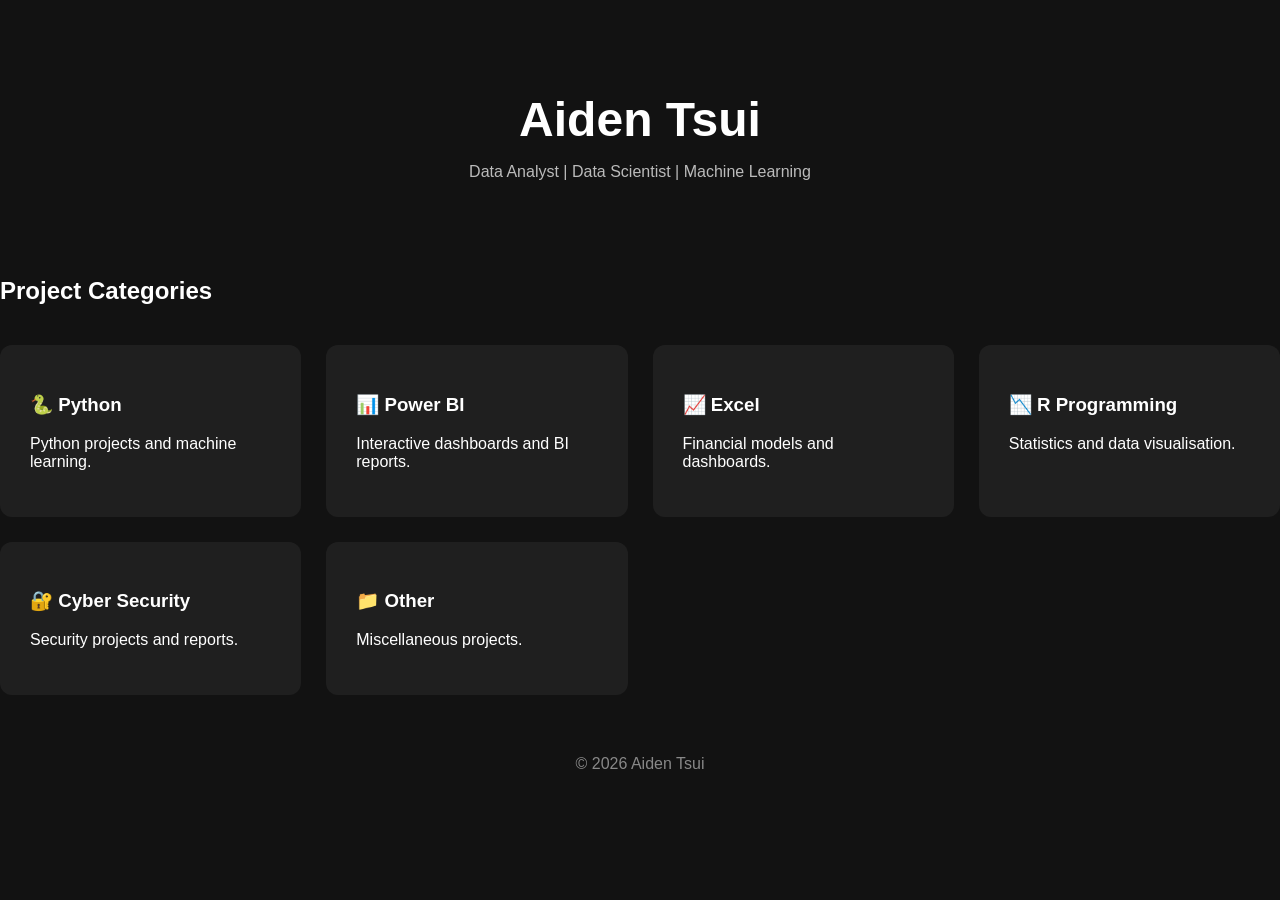
<file: index.html>
<!DOCTYPE html>
<html lang="en">
<head>
    <meta charset="UTF-8">
    <meta name="viewport" content="width=device-width, initial-scale=1.0">
    <title>Aiden Tsui | Portfolio</title>
    <link rel="stylesheet" href="style.css">
</head>

<body>

<header>
    <h1>Aiden Tsui</h1>
    <p>Data Analyst | Data Scientist | Machine Learning</p>
</header>

<main>

<h2>Project Categories</h2>

<div class="cards">

<a href="Python/index.html" class="card">
<h3>🐍 Python</h3>
<p>Python projects and machine learning.</p>
</a>

<a href="powerbi/index.html" class="card">
<h3>📊 Power BI</h3>
<p>Interactive dashboards and BI reports.</p>
</a>

<a href="excel/index.html" class="card">
<h3>📈 Excel</h3>
<p>Financial models and dashboards.</p>
</a>

<a href="r/index.html" class="card">
<h3>📉 R Programming</h3>
<p>Statistics and data visualisation.</p>
</a>

<a href="cybersecurity/index.html" class="card">
<h3>🔐 Cyber Security</h3>
<p>Security projects and reports.</p>
</a>

<a href="Other/index.html" class="card">
<h3>📁 Other</h3>
<p>Miscellaneous projects.</p>
</a>

</div>

</main>

<footer>
<p>© 2026 Aiden Tsui</p>
</footer>

</body>
</html>
</file>
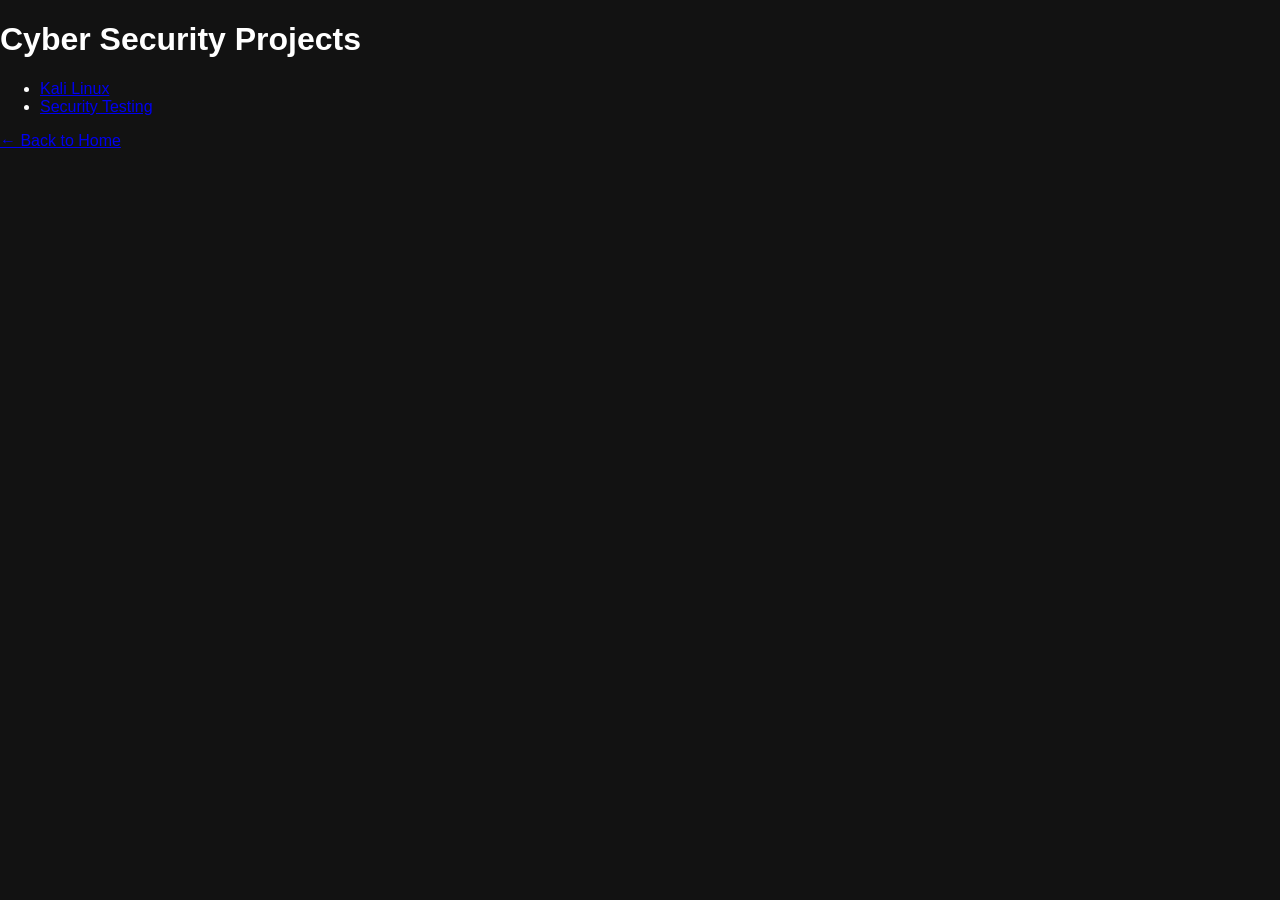
<file: cybersecurity/index.html>
<!DOCTYPE html>
<html>
<head>
<title>Cyber Security Projects</title>
<link rel="stylesheet" href="../style.css">
</head>

<body>

<h1>Cyber Security Projects</h1>

<ul>
<li><a href="kali linux.pdf">Kali Linux</a></li>
<li><a href="Security testing.pdf">Security Testing</a></li>
</ul>

<p><a href="../">← Back to Home</a></p>

</body>
</html>
</file>
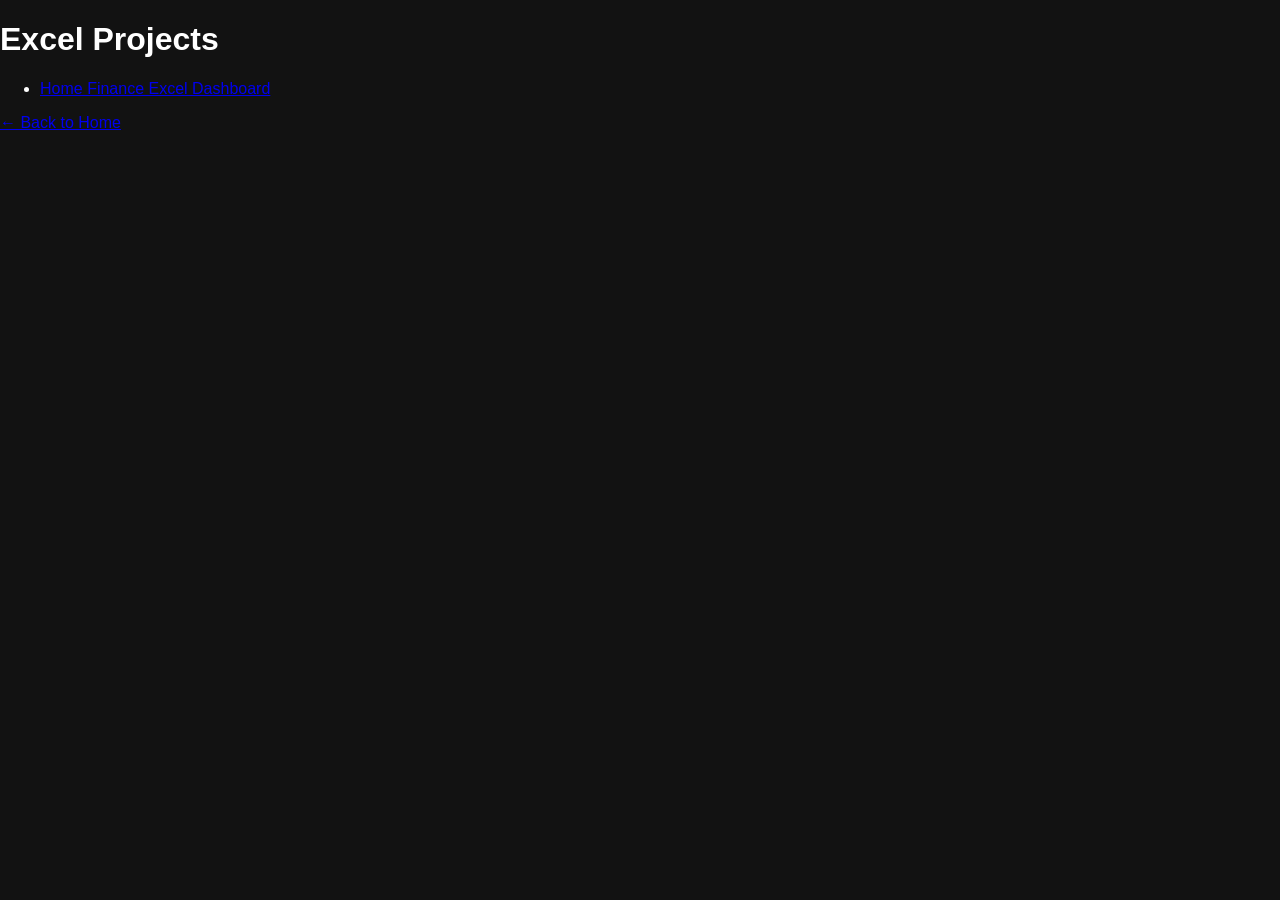
<file: excel/index.html>
<!DOCTYPE html>
<html>
<head>
    <title>Excel Projects</title>
    <link rel="stylesheet" href="../style.css">
</head>

<body>

<h1>Excel Projects</h1>

<ul>
    <li>
        <a href="home finance excel/">Home Finance Excel Dashboard</a>
    </li>
</ul>

<p><a href="../">← Back to Home</a></p>

</body>
</html>
</file>
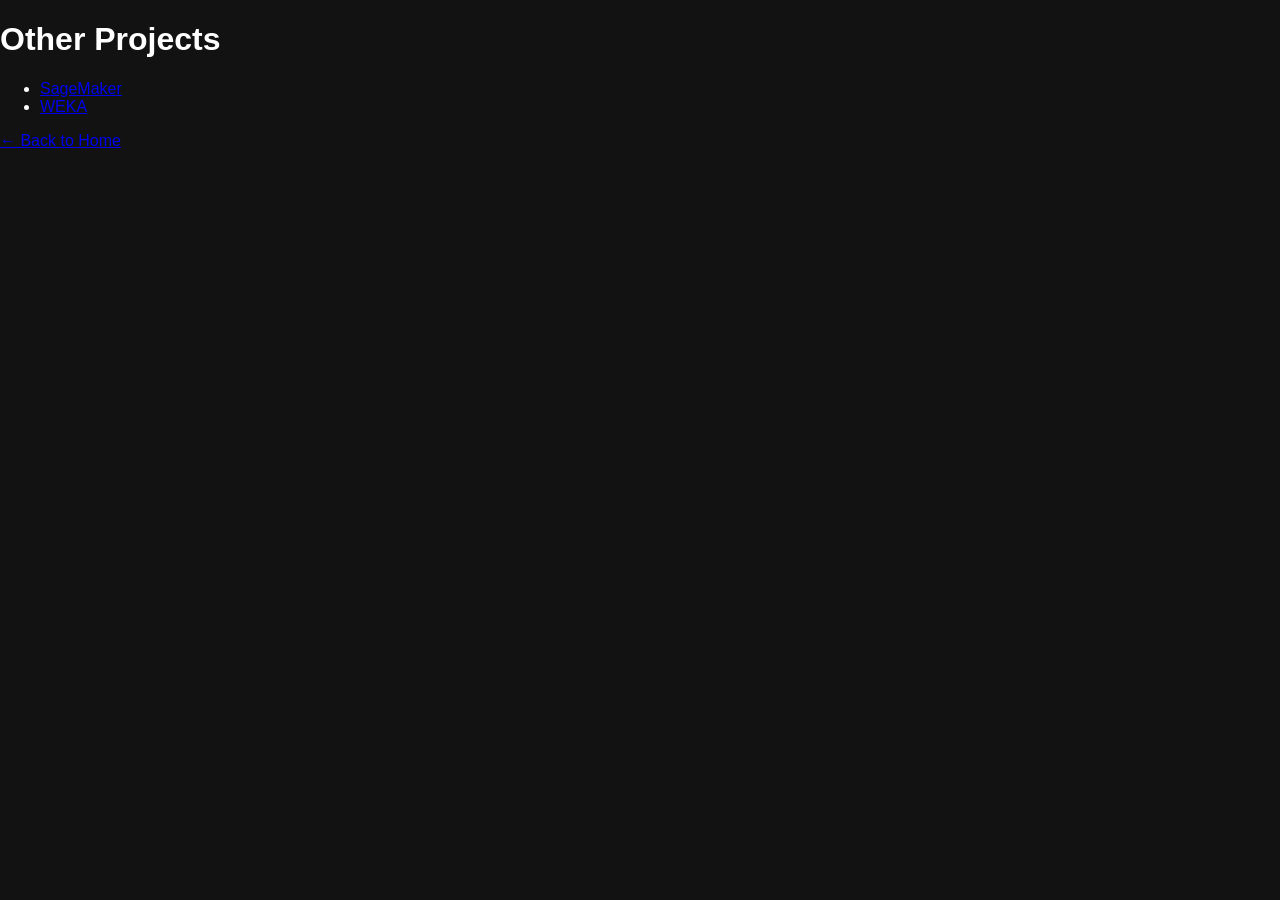
<file: Other/index.html>
<!DOCTYPE html>
<html>
<head>
    <title>Other Projects</title>
    <link rel="stylesheet" href="../style.css">
</head>

<body>

<h1>Other Projects</h1>

<ul>
    <li><a href="sage maker.pdf">SageMaker</a></li>
    <li><a href="weka.pdf">WEKA</a></li>
</ul>

<p><a href="../">← Back to Home</a></p>

</body>
</html>
</file>
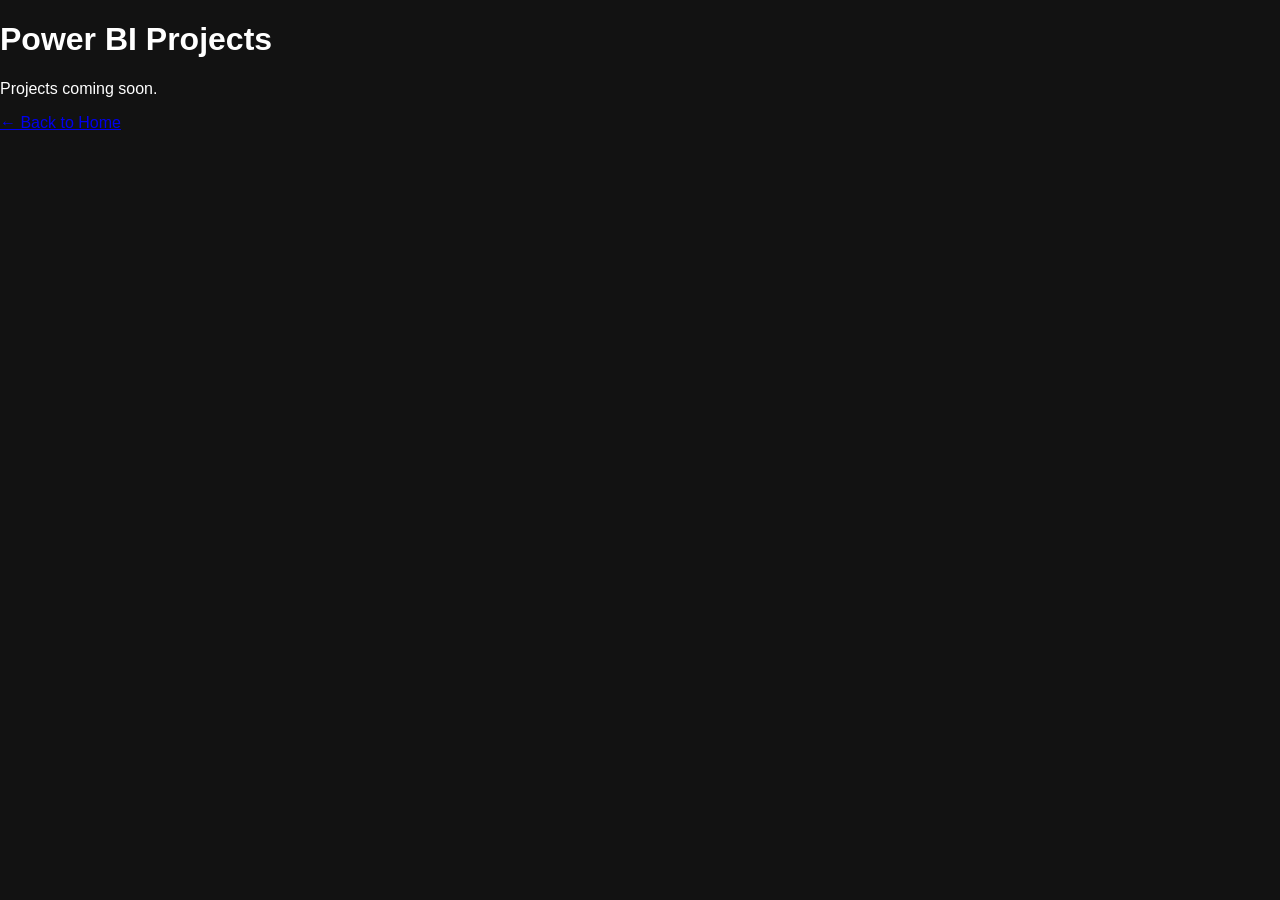
<file: powerbi/index.html>
<!DOCTYPE html>
<html>
<head>
<title>Power BI Projects</title>
<link rel="stylesheet" href="../style.css">
</head>

<body>

<h1>Power BI Projects</h1>

<p>Projects coming soon.</p>

<p><a href="../">← Back to Home</a></p>

</body>
</html>
</file>
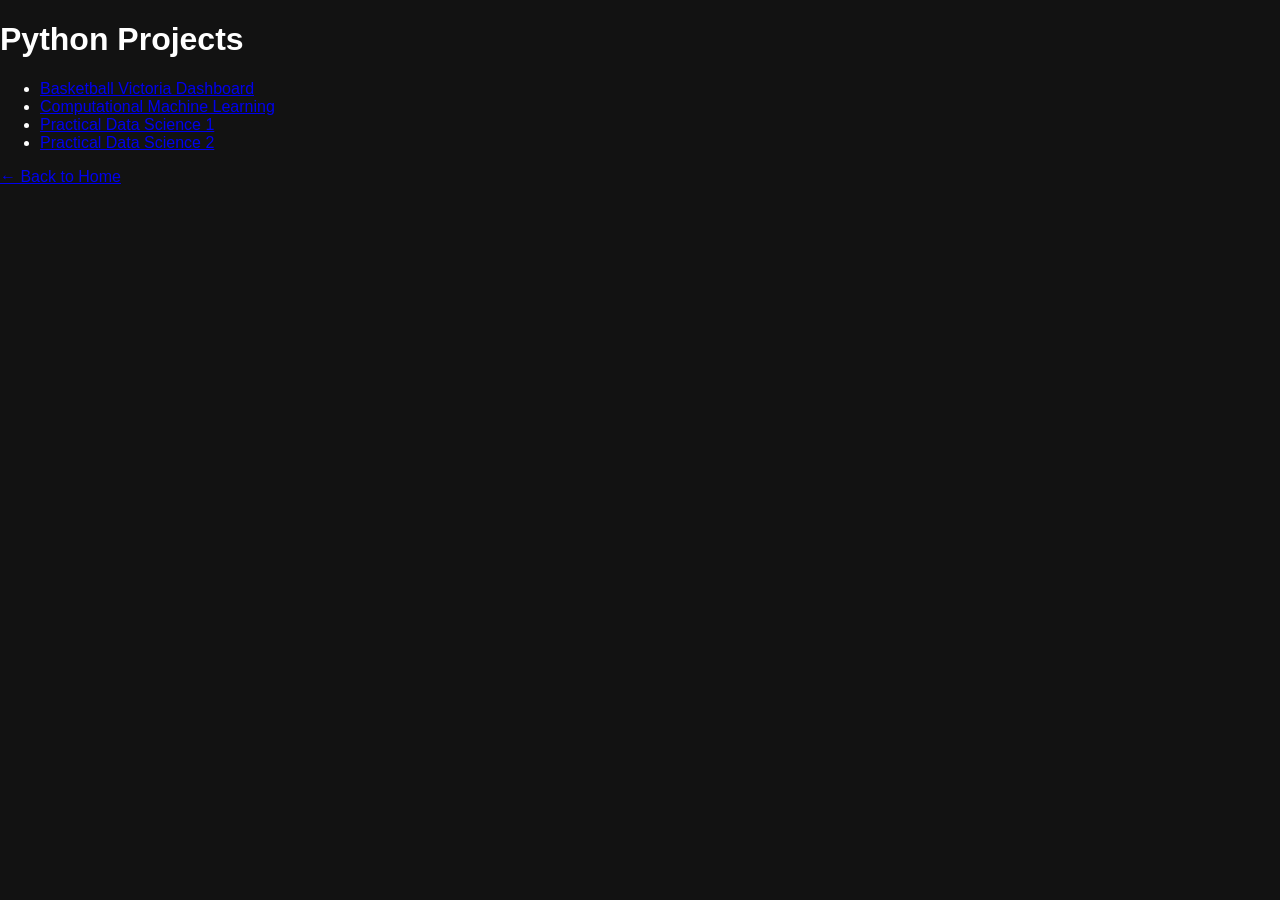
<file: Python/index.html>
<!DOCTYPE html>
<html>
<head>
<title>Python Projects</title>
<link rel="stylesheet" href="../style.css">
</head>

<body>

<h1>Python Projects</h1>

<ul>
<li><a href="basketball victoria dashboard/">Basketball Victoria Dashboard</a></li>
<li><a href="computatioanl machine learning/">Computational Machine Learning</a></li>
<li><a href="prac data science 1/">Practical Data Science 1</a></li>
<li><a href="prac data science 2/">Practical Data Science 2</a></li>
</ul>

<p><a href="../">← Back to Home</a></p>

</body>
</html>
</file>
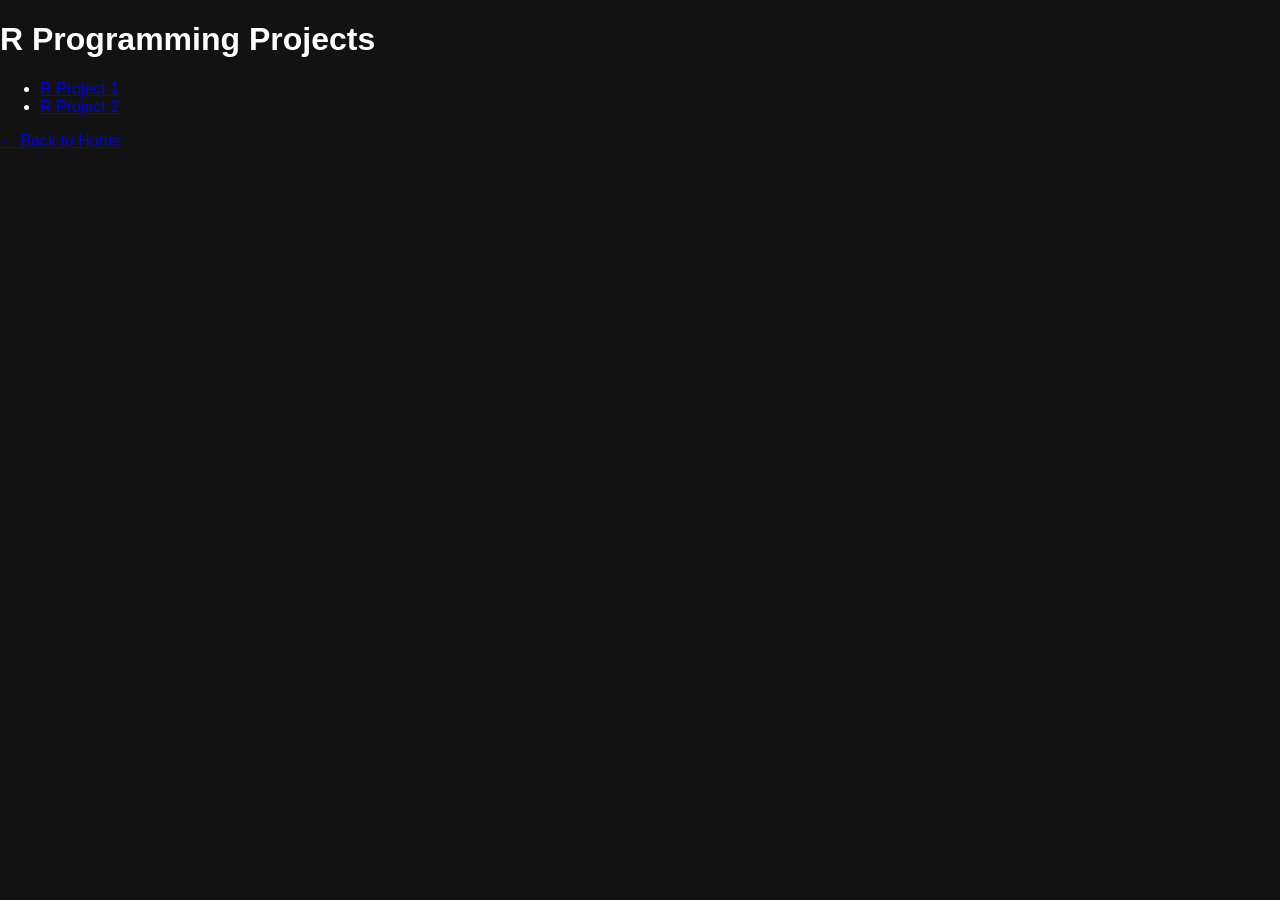
<file: r/index.html>
<!DOCTYPE html>
<html>
<head>
    <title>R Programming Projects</title>
    <link rel="stylesheet" href="../style.css">
</head>

<body>

<h1>R Programming Projects</h1>

<ul>

    <li>
        <a href="r1/">
            R Project 1
        </a>
    </li>

    <li>
        <a href="r2/">
            R Project 2
        </a>
    </li>

</ul>

<p><a href="../">← Back to Home</a></p>

</body>
</html>
</file>
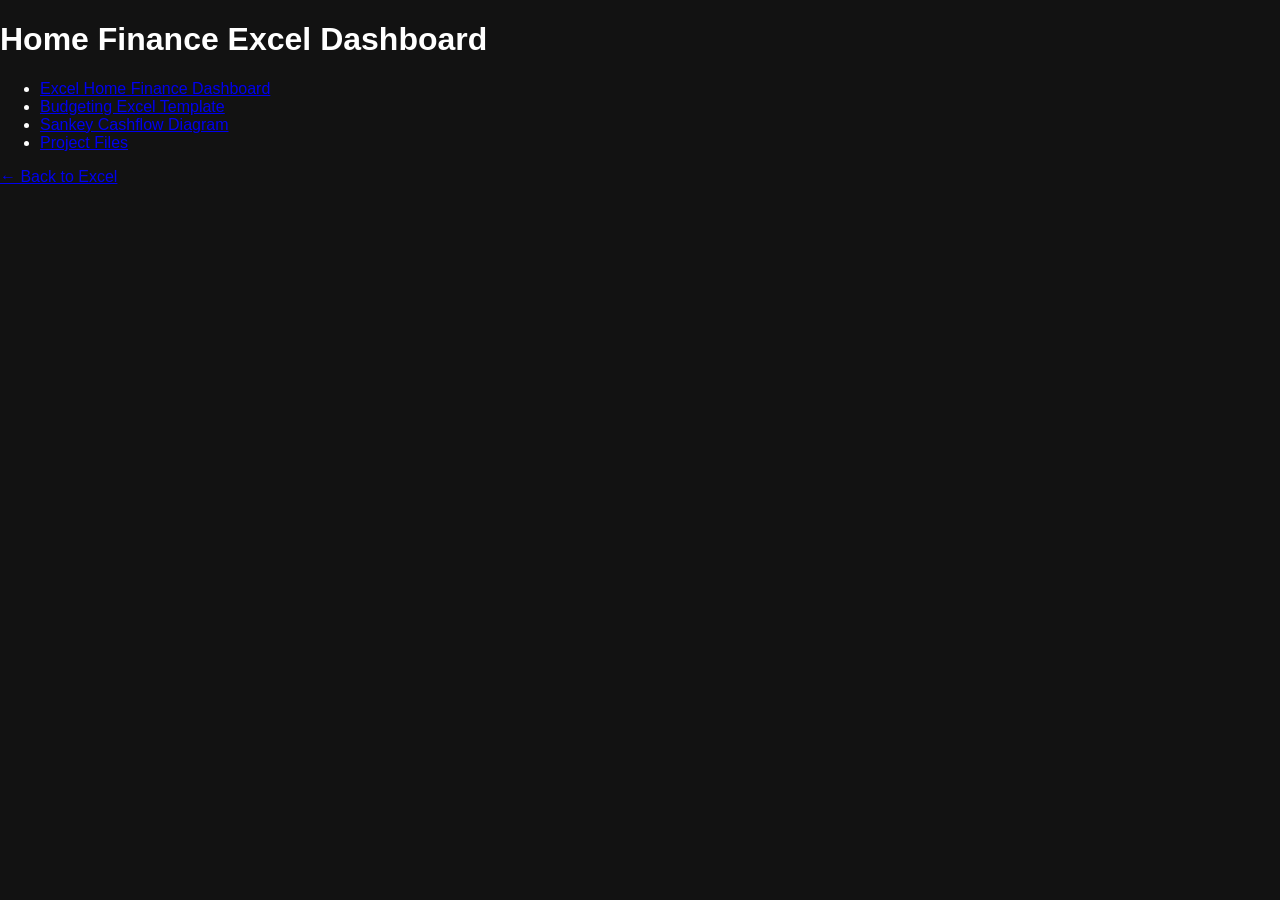
<file: excel/home finance excel/index.html>
<!DOCTYPE html>
<html>
<head>
    <title>Home Finance Excel</title>
    <link rel="stylesheet" href="../../style.css">
</head>

<body>

<h1>Home Finance Excel Dashboard</h1>

<ul>
    <li>
        <a href="Excel home finance dashboard.pdf">
            Excel Home Finance Dashboard
        </a>
    </li>

    <li>
        <a href="budgeting-excel-template.png">
            Budgeting Excel Template
        </a>
    </li>

    <li>
        <a href="sankeymatic_20260722_102625.svg">
            Sankey Cashflow Diagram
        </a>
    </li>

    <li>
        <a href="archive.zip">
            Project Files
        </a>
    </li>
</ul>

<p><a href="../">← Back to Excel</a></p>

</body>
</html>
</file>
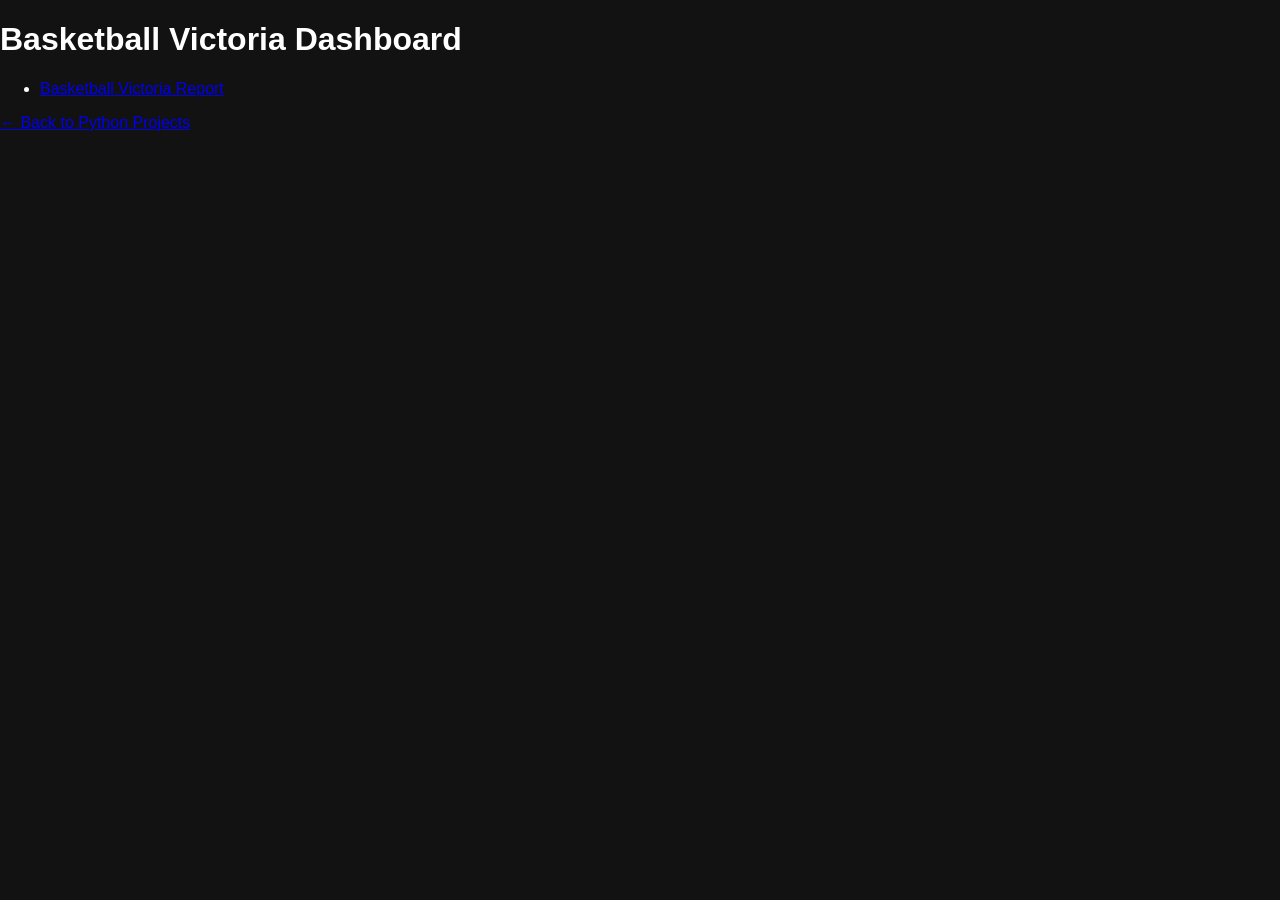
<file: Python/basketball victoria dashboard/index.html>
<!DOCTYPE html>
<html>
<head>
    <title>Basketball Victoria Dashboard</title>
    <link rel="stylesheet" href="../../style.css">
</head>

<body>

<h1>Basketball Victoria Dashboard</h1>

<ul>
    <li>
        <a href="basketball vic report.pdf">
            Basketball Victoria Report
        </a>
    </li>
</ul>

<p><a href="../">← Back to Python Projects</a></p>

</body>
</html>
</file>
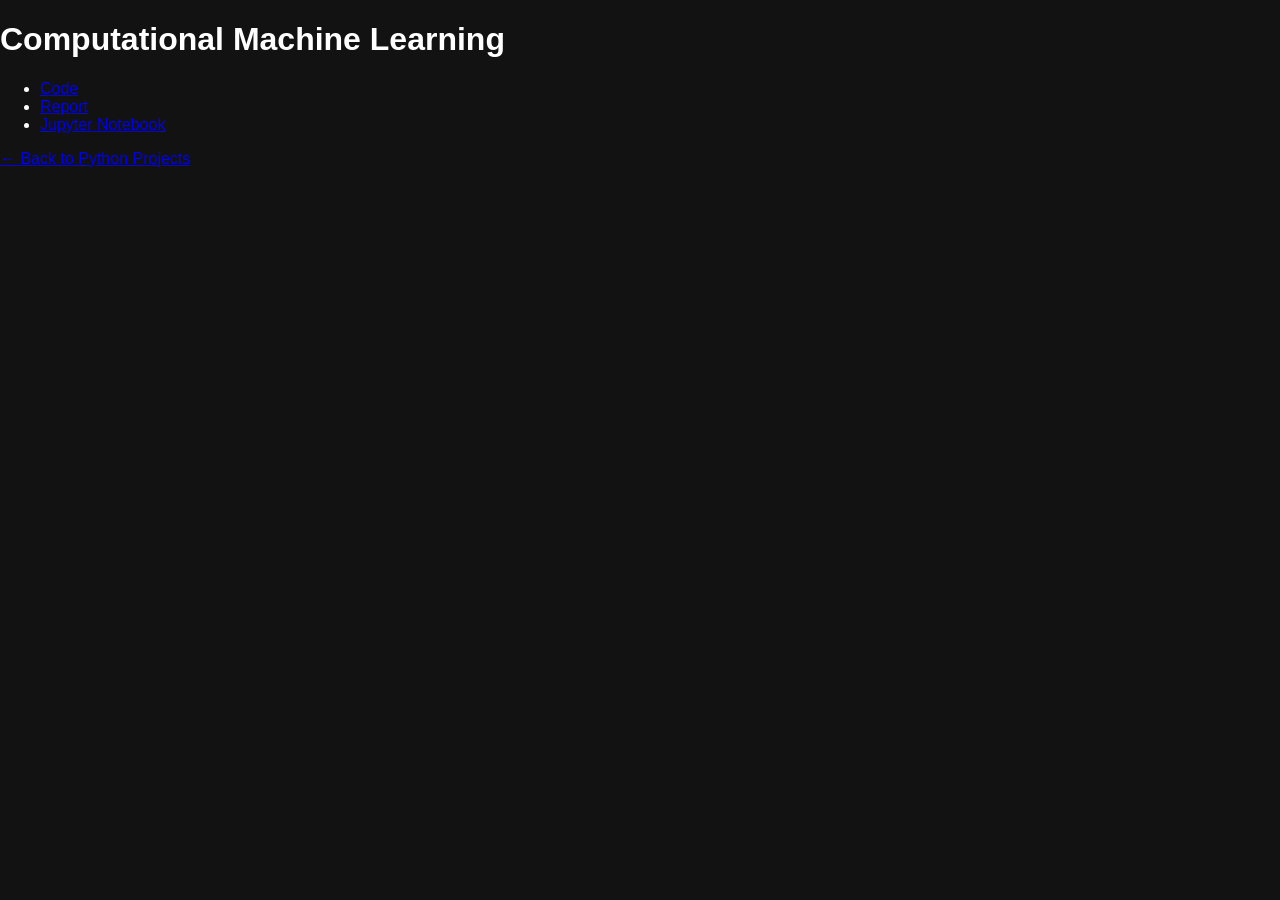
<file: Python/computatioanl machine learning/index.html>
<!DOCTYPE html>
<html>
<head>
    <title>Computational Machine Learning</title>
    <link rel="stylesheet" href="../../style.css">
</head>

<body>

<h1>Computational Machine Learning</h1>

<ul>

    <li>
        <a href="code.pdf">
            Code
        </a>
    </li>

    <li>
        <a href="report.pdf">
            Report
        </a>
    </li>

    <li>
        <a href="main.ipynb">
            Jupyter Notebook
        </a>
    </li>

</ul>

<p><a href="../">← Back to Python Projects</a></p>

</body>
</html>
</file>
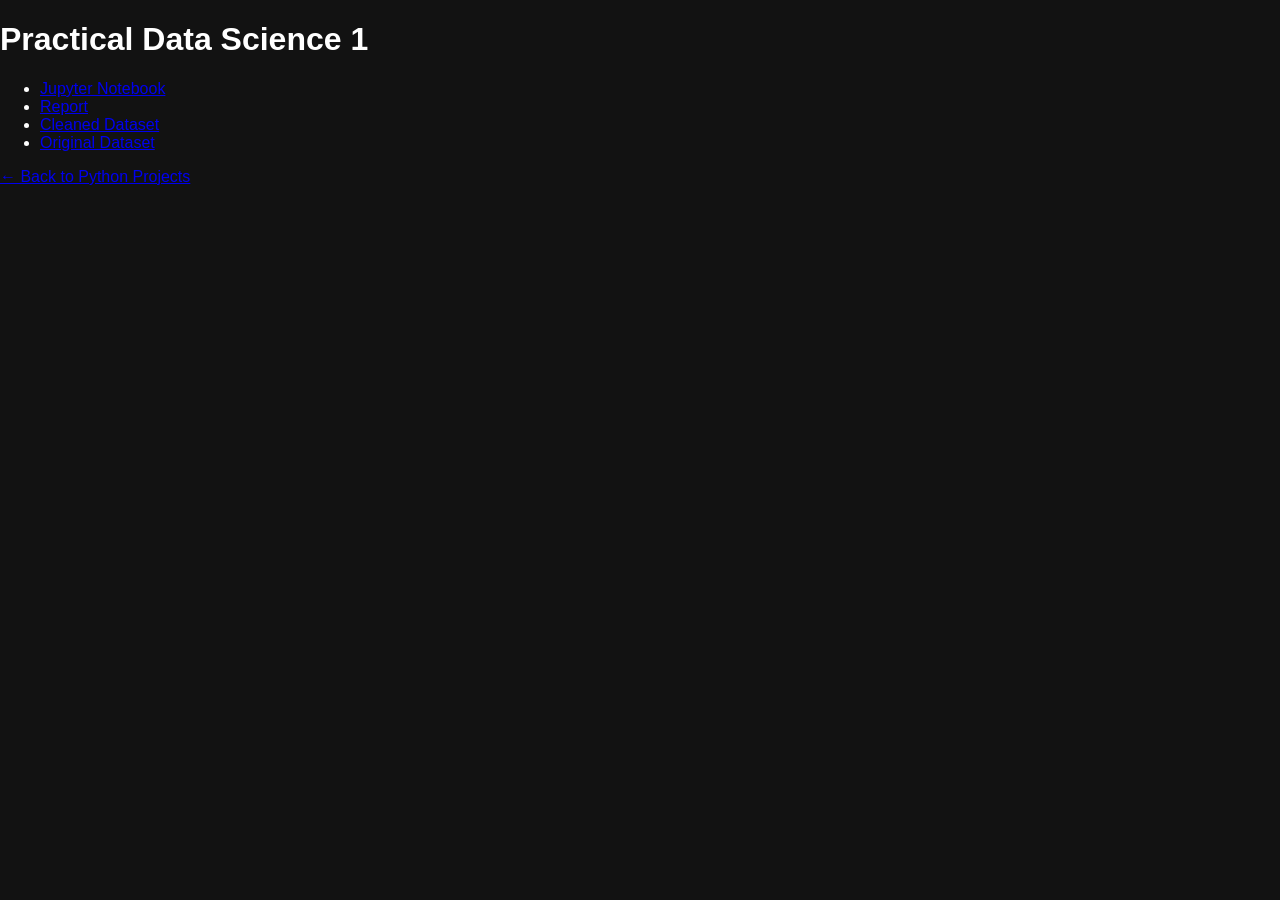
<file: Python/prac data science 1/index.html>
<!DOCTYPE html>
<html>
<head>
    <title>Practical Data Science 1</title>
    <link rel="stylesheet" href="../../style.css">
</head>

<body>

<h1>Practical Data Science 1</h1>

<ul>

    <li>
        <a href="main.ipynb">
            Jupyter Notebook
        </a>
    </li>

    <li>
        <a href="report.pdf">
            Report
        </a>
    </li>

    <li>
        <a href="cleaned_A1data.csv">
            Cleaned Dataset
        </a>
    </li>

    <li>
        <a href="School-Age-Digital-Connectivity-A1data.csv">
            Original Dataset
        </a>
    </li>

</ul>

<p><a href="../">← Back to Python Projects</a></p>

</body>
</html>
</file>
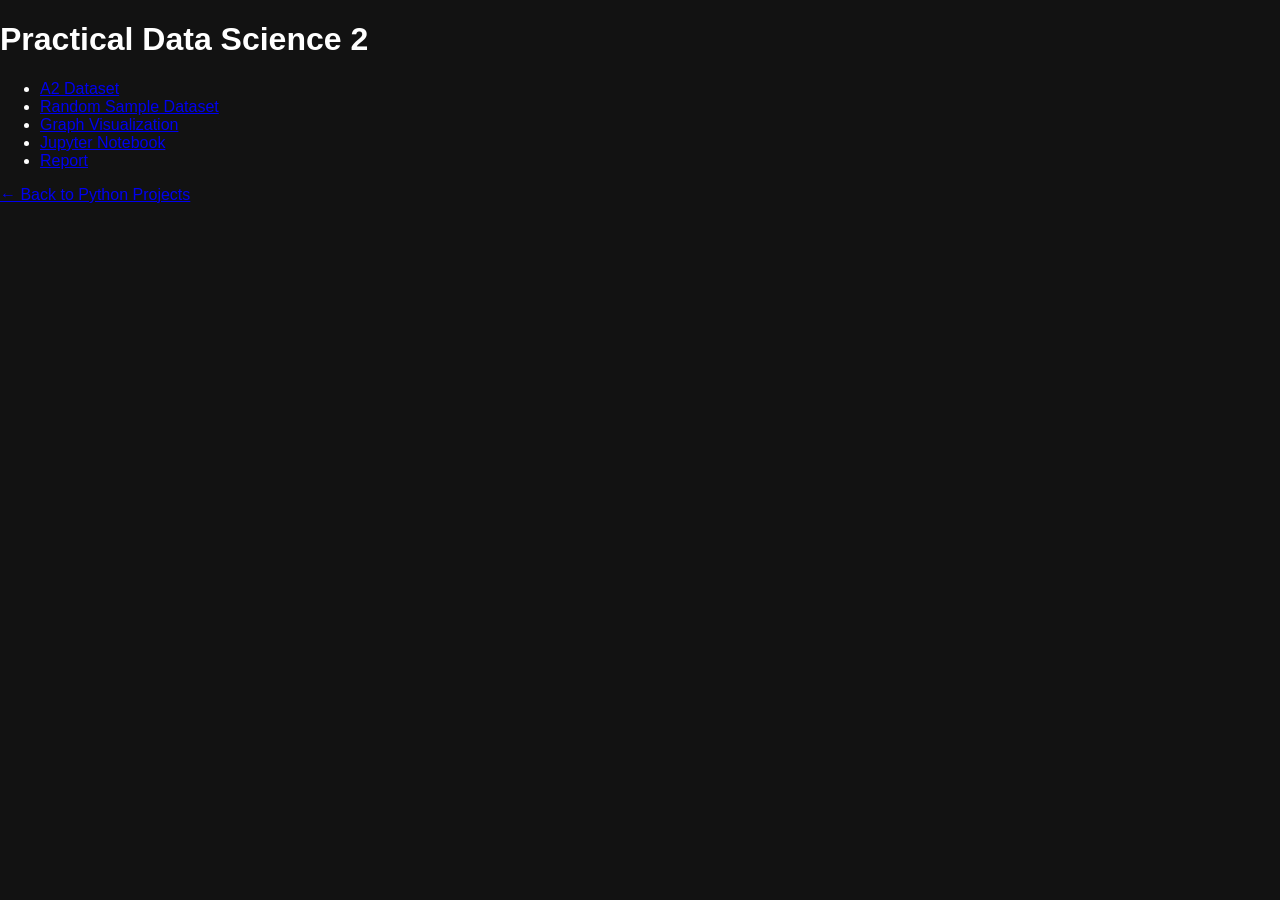
<file: Python/prac data science 2/index.html>
<!DOCTYPE html>
<html>
<head>
    <title>Practical Data Science 2</title>
    <link rel="stylesheet" href="../../style.css">
</head>

<body>

<h1>Practical Data Science 2</h1>

<ul>

    <li>
        <a href="A2data.csv">
            A2 Dataset
        </a>
    </li>

    <li>
        <a href="A2RandomSample.csv">
            Random Sample Dataset
        </a>
    </li>

    <li>
        <a href="graphviz.svg">
            Graph Visualization
        </a>
    </li>

    <li>
        <a href="main.ipynb">
            Jupyter Notebook
        </a>
    </li>

    <li>
        <a href="Report.pdf">
            Report
        </a>
    </li>

</ul>

<p><a href="../">← Back to Python Projects</a></p>

</body>
</html>
</file>
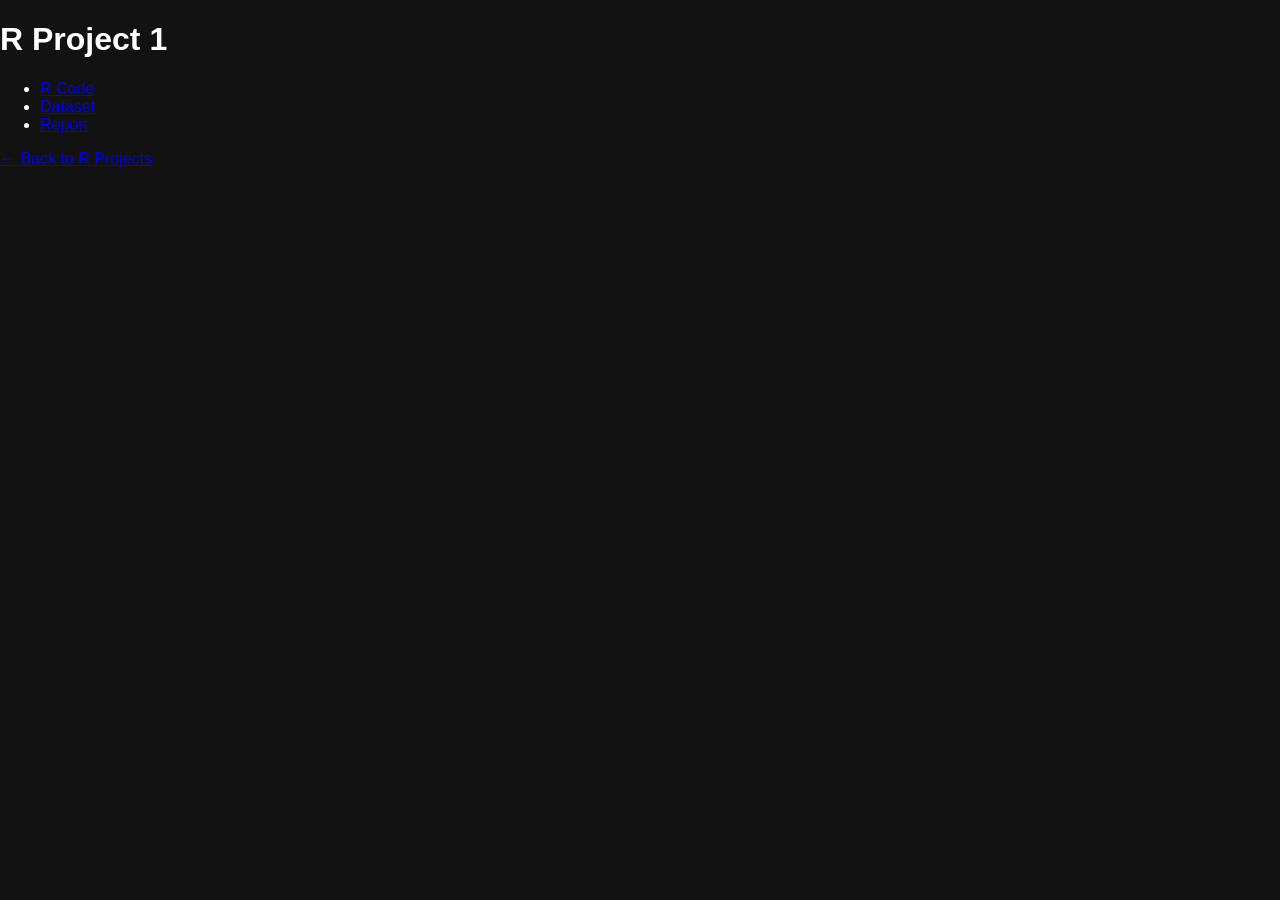
<file: r/r1/index.html>
<!DOCTYPE html>
<html>
<head>
    <title>R Project 1</title>
    <link rel="stylesheet" href="../../style.css">
</head>

<body>

<h1>R Project 1</h1>

<ul>

    <li>
        <a href="code.R">
            R Code
        </a>
    </li>

    <li>
        <a href="Dataset_ISYS3446-1.xlsx">
            Dataset
        </a>
    </li>

    <li>
        <a href="report.pdf">
            Report
        </a>
    </li>

</ul>

<p><a href="../">← Back to R Projects</a></p>

</body>
</html>
</file>
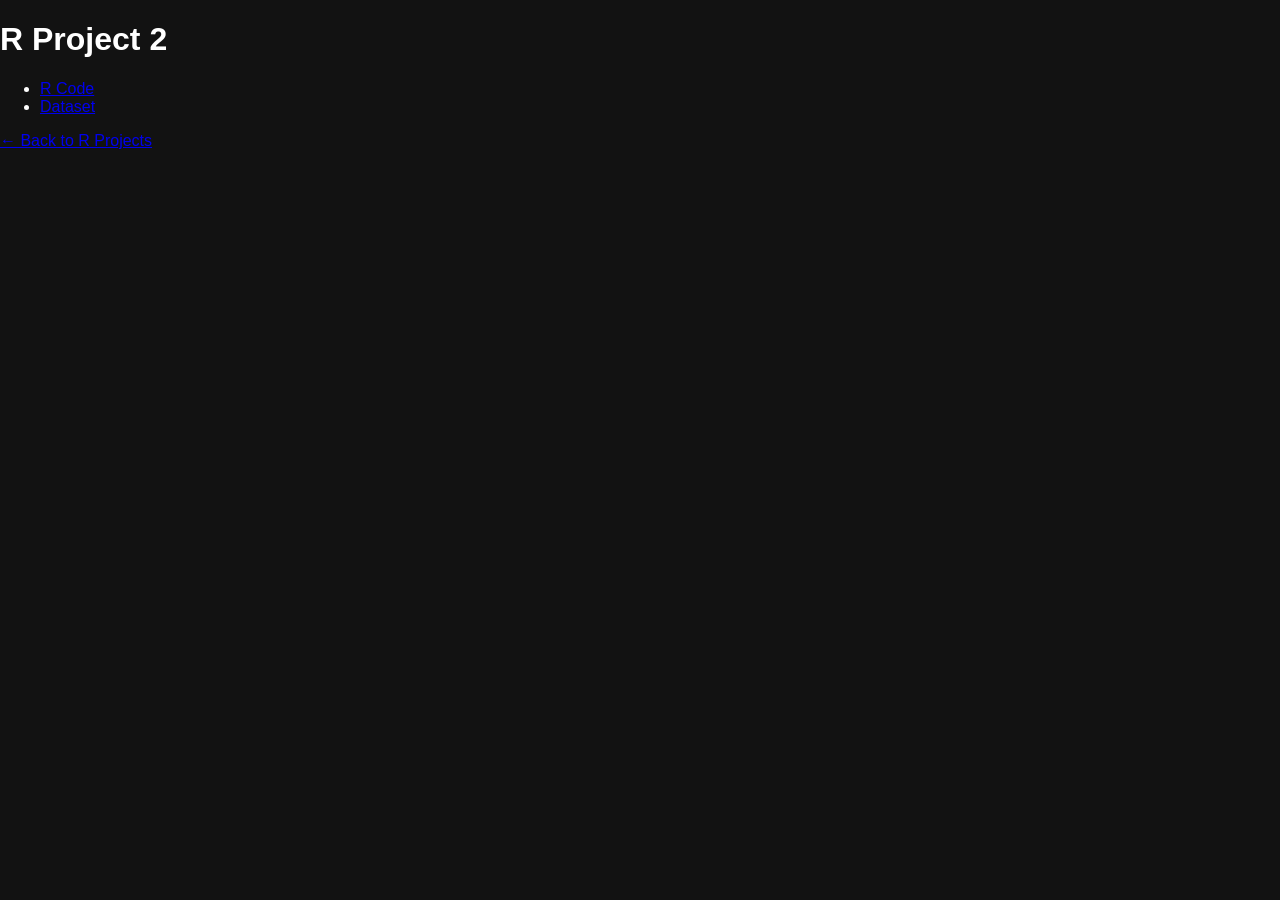
<file: r/r2/index.html>
<!DOCTYPE html>
<html>
<head>
    <title>R Project 2</title>
    <link rel="stylesheet" href="../../style.css">
</head>

<body>

<h1>R Project 2</h1>

<ul>

    <li>
        <a href="code.R">
            R Code
        </a>
    </li>

    <li>
        <a href="Absenteeism_at_work.xls">
            Dataset
        </a>
    </li>

</ul>

<p><a href="../">← Back to R Projects</a></p>

</body>
</html>
</file>
<file: style.css>
body{
    margin:0;
    font-family:Arial, Helvetica, sans-serif;
    background:#121212;
    color:white;
}

header{
    text-align:center;
    padding:60px 20px;
}

header h1{
    font-size:48px;
    margin-bottom:10px;
}

header p{
    color:#bbbbbb;
}

section{
    width:90%;
    max-width:1200px;
    margin:auto;
}

.cards{
    display:grid;
    grid-template-columns:repeat(auto-fit,minmax(250px,1fr));
    gap:25px;
    margin-top:40px;
}

.card{
    text-decoration:none;
    color:white;
    background:#1f1f1f;
    padding:30px;
    border-radius:12px;
    transition:.3s;
}

.card:hover{
    transform:translateY(-6px);
    background:#2d2d2d;
}

footer{
    text-align:center;
    margin:60px 0;
    color:#888;
}
</file>
